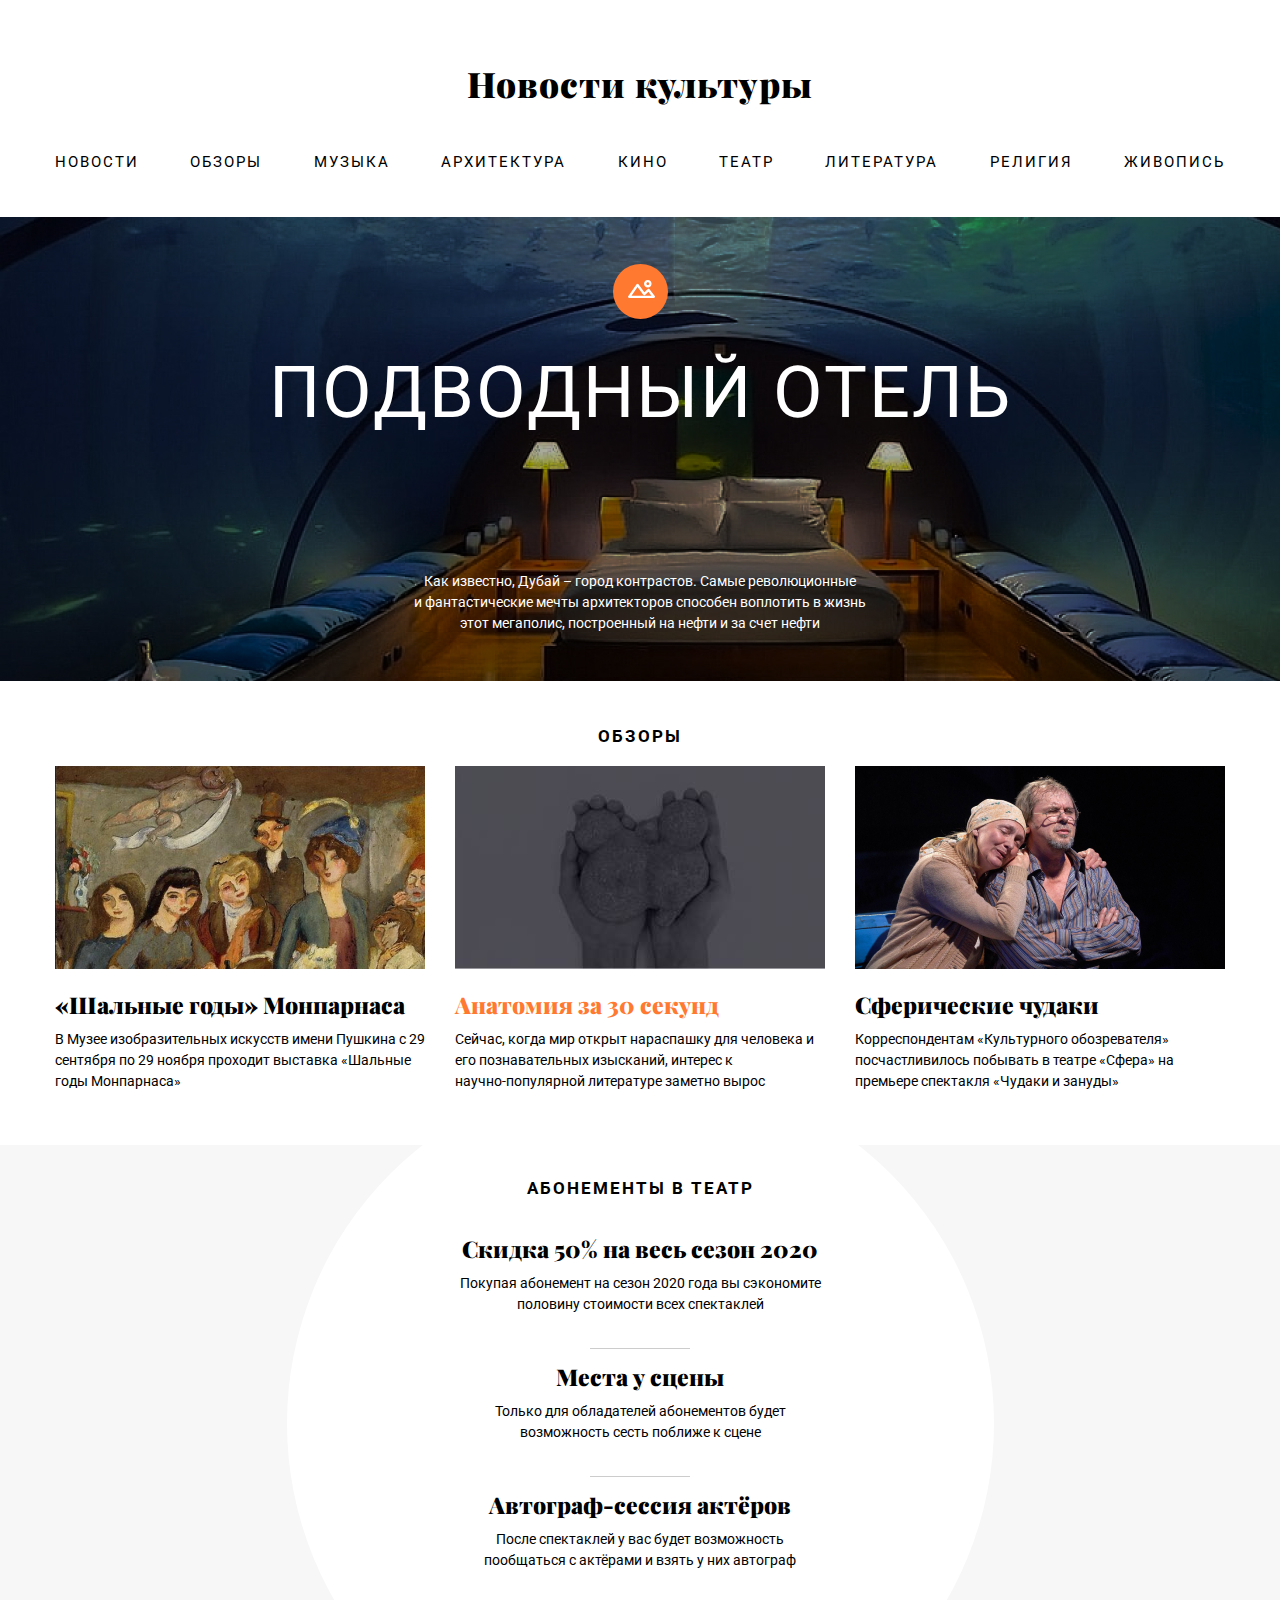
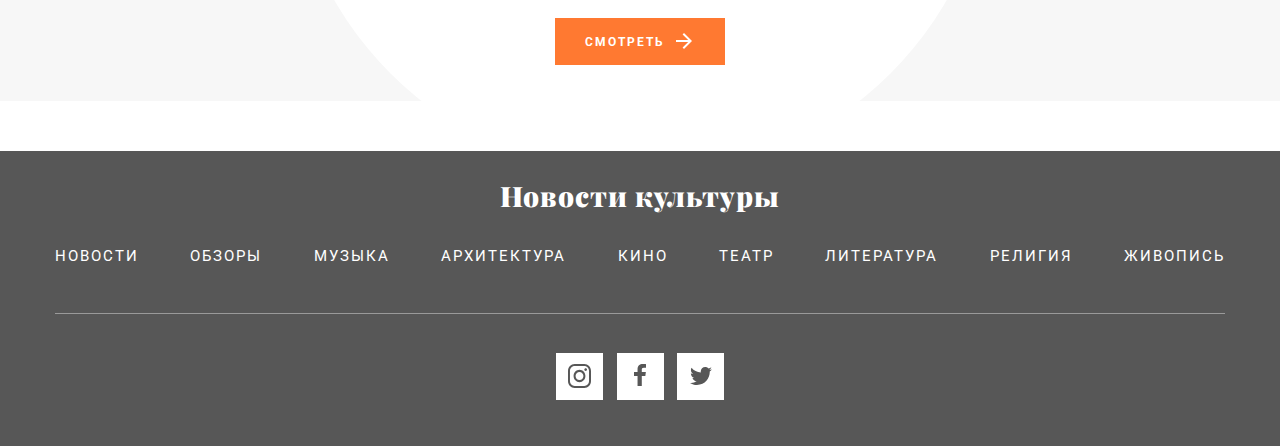
<file: news/index.html>
<!DOCTYPE html>
<html lang="ru">

<head>
	<meta charset="utf-8">
	<title>Новости культуры</title>
	<link href="https://fonts.googleapis.com/css?family=Playfair+Display:900|Roboto&display=swap&subset=cyrillic"
		rel="stylesheet">
	<link rel="stylesheet" href="css/style.css">
</head>

<body>
	<header class="main-header">
		<div class="container">
			<h1 class="main-title">Новости культуры</h1>
			<nav>
				<ul>
					<li><a href="news.html">Новости</a></li>
					<li><a href="reviews.html">Обзоры</a></li>
					<li><a href="music.html">Музыка</a></li>
					<li><a href="arh.html">Архитектура</a></li>
					<li><a href="cinema.html">Кино</a></li>
					<li><a href="theatre.html">Театр</a></li>
					<li><a href="liter.html">Литература</a></li>
					<li><a href="religion.html">Религия</a></li>
					<li><a href="arts.html">Живопись</a></li>
				</ul>
			</nav>
		</div>
	</header>
	<main>
		<section class="promo">
			<div class="container">
				<div class="promo-img">
					<img src="img/Group24.svg" width="55" height="55" alt="logo">
				</div>
				<h2>Подводный отель</h2>
				<div class="promo-discription">
					<p>Как известно, Дубай – город контрастов. Самые революционные<br>и фантастические мечты
						архитекторов способен воплотить в жизнь этот мегаполис, построенный на нефти и за счет нефти</p>
				</div>
			</div>
		</section>
		<section class="reviews">
			<div class="container">
				<h2>Обзоры</h2>
				<ul class="reviews-list">
					<li class="reviews-item">
						<img src="img/288386.jpg" width="370" height="203" alt="Monparnas">
						<h3>«Шальные годы» Монпарнаса</h3>
						<p>В Музее изобразительных искусств имени Пушкина с 29 сентября по 29 ноября проходит выставка
							«Шальные годы Монпарнаса»</p>
					</li>
					<li class="reviews-item">
						<img src="img/Screenshot_11.png" width="370" height="203" alt="Anatomy">
						<h3>Анатомия за 30 секунд</h3>
						<p>Сейчас, когда мир открыт нараспашку для человека и его познавательных изысканий, интерес к
							научно‑популярной литературе заметно вырос</p>
					</li>
					<li class="reviews-item">
						<img src="img/208d7a1afa07a8352942b8f211e29b23.jpg" width="370" height="203" alt="Freaks">
						<h3>Сферические чудаки</h3>
						<p>Корреспондентам «Культурного обозревателя» посчастливилось побывать в театре «Сфера» на
							премьере
							спектакля «Чудаки и зануды»</p>
					</li>
				</ul>
			</div>
		</section>
		<section class="offers">
			<div class="container">
				<div class="offers-content">
					<h2 class="visually-hidden">Акции</h2>
					<p class="sub-title">Абонементы в театр</p>
					<ul>
						<li class="offers-item">
							<h3>Скидка 50% на весь сезон 2020</h3>
							<div class="offers-discription">
								<p>Покупая абонемент на сезон 2020 года вы сэкономите половину стоимости всех спектаклей
								</p>
							</div>
						</li>
						<li class="offers-item">
							<h3>Места у сцены</h3>
							<div class="offers-discription">
								<p>Только для обладателей абонементов будет возможность сесть поближе к сцене</p>
							</div>
						</li>
						<li class="offers-item">
							<h3>Автограф-сессия актёров</h3>
							<div class="offers-discription">
								<p>После спектаклей у вас будет возможность пообщаться с актёрами и взять у них автограф
								</p>
							</div>
						</li>
					</ul>
					<a class="button" href="#">Смотреть</a>					
				</div>
			</div>
		</section>
	</main>
	<footer class="main-footer">
		<div class="container">
			<h2>Новости культуры</h2>
			<ul class="main-footer-nav">
				<li><a href="news.html">Новости</a></li>
				<li><a href="reviews.html">Обзоры</a></li>
				<li><a href="music.html">Музыка</a></li>
				<li><a href="arh.html">Архитектура</a></li>
				<li><a href="cinema.html">Кино</a></li>
				<li><a href="theatre.html">Театр</a></li>
				<li><a href="liter.html">Литература</a></li>
				<li><a href="religion.html">Религия</a></li>
				<li><a href="arts.html">Живопись</a></li>
			</ul>
			<ul class="footer-social">
				<li>
					<a class="social-button-insta" href="#">
						<img src="img/instagram_icon.svg" width="23" height="24" alt="instagram">
					</a>
				</li>
				<li>
					<a class="social-button-face" href="#">
						<img src="img/facebook_icon.svg" width="23" height="24" alt="facebook">
					</a>
				</li>
				<li>
					<a class="social-button-twit" href="#">
						<img src="img/twitter_icon.svg" width="23" height="24" alt="twitter">
					</a>
				</li>
			</ul>
		</div>
	</footer>
</body>

</html>
</file>
<file: news/css/style.css>
html {
    box-sizing: border-box;
}
*, *:before, *:after {
    box-sizing: inherit;    
}

body {
    margin: 0;
    font-family: Roboto, Arial, sans-serif;
    font-style: normal;
    font-weight: normal;
    font-size: 14px;
    line-height: 21px;
    color: #000000;
    background-color: #ffffff;
}

img {
    max-width: 100%;
    height: auto;
}

.visually-hidden {
    position: absolute;
    clip: rect(0 0 0 0);
    width: 1px;
    height: 1px;
    margin: -1px;
  }

.container {
    max-width: 1170px;
    margin: 0 auto;
}

/*header start*/
.main-title {    
    margin-top: 60px;
    margin-bottom: 0;
    font-family: "Playfair Display", Arial, sans-serif;    
    font-weight: 900;
    font-size: 35px;
    line-height: 47px;
    letter-spacing: 1px;
    font-style: inherit;
    text-align: center;
}

ul {
    list-style-type: none;
    margin: 0;
    padding: 0;
}

ul a:hover {
    color: orange;
}

nav ul {
    display: flex;
    justify-content: space-between;
    flex-wrap: wrap;
}

nav li {
    height: 110px;
    padding: 45px 0;
    text-align: center;
}

nav a {
    font-size: 15px;
    line-height: 18px;    
    letter-spacing: 2px;
    text-decoration: none;
    color: inherit;
    text-transform: uppercase;
}
/*header end*/

/*promo start*/
.promo {
    width: 100%;
    height: 464px;
    background-color: #000000;
    background-image: url("../img/Hotel-11.jpg");
}

.promo .container {
    display: flex;
    flex-direction: column;
    justify-content: space-between; 
}

.promo-img {
    margin: 0 auto;
    margin-top: 47px;
}

.promo h2 {
    margin-top: 26px;
    margin-bottom: 0;
    font-size: 72px;
    font-weight: normal;
    line-height: 84px;
    text-align: center;
    letter-spacing: 2px;
    text-transform: uppercase;
    color: #FFFFFF;
}

.promo-discription {
    margin: 0 auto;
    margin-top: 122px;
    width: 455px;
}

.promo p {
    line-height: 21px;
    text-align: center;
    color: #FFFFFF;
}

/*promo end*/

/*reviews start*/

.reviews {
    margin-bottom: 53px;
}

.reviews h2 {
    margin: 45px 0 20px;
    font-weight: bold;
    font-size: 17px;
    line-height: 20px;
    letter-spacing: 2px;
    text-align: center;
    text-transform: uppercase;
}

.reviews-list {
    display: flex;
    flex-wrap: wrap;
    justify-content: space-between; 
}

.reviews-list li {
    width: 370px;
}

.reviews-item h3 {
    margin: 14px 0 9px;
    font-family: "Playfair Display", Arial, sans-serif;     
    font-weight: 900;
    font-size: 23px;
    line-height: 31px;
}

.reviews-item:nth-child(2) h3 {
    color: #FF7931;
}

.reviews-item p {
    margin: 0;
    line-height: 21px;
}

/*reviews end*/

/*offers start*/

.offers {
    
    width: 100%;
    height: 556px;
    background-color: #f7f7f7;
}

.offers .container {
    position: relative;
    display: flex;
    flex-direction: column;
    justify-content: space-between;
}

.offers .container::before {
    content: "";
    position: absolute;
    top: -75px;
    left: calc(50% - 707px / 2);
    width:707px;
    height:707px;
    background-color: white;
    border-radius: 50%;
    clip: rect(70px, auto, 634px, auto);
    }
    
.offers-content {
    display: flex;
    flex-direction: column;
    justify-content: flex-start;
    z-index: 1;
    height: 530px;
    }

.offers-content ul {
    display: flex;
    flex-direction: column;
    justify-content: space-around;
}

.offers .sub-title {
    margin-bottom: 35px;
    margin-top: 33px;
    font-weight: bold;
    font-size: 17px;
    line-height: 20px;
    letter-spacing: 2px;
    text-align: center;
    text-transform: uppercase;
}

.offers-discription {
    margin: 0 auto;    
    width: 365px;
}

.offers-item {
    position: relative;
}

.offers-item:nth-child(2) {
    margin: 32px 0;
}

.offers-item:first-child::before {
    content: "";
    position: absolute;    
    border-bottom: 1px solid rgba(0, 0, 0, 0.2);
    width:100px;
    left: calc(50% - 50px);
    top: 115px;
}

.offers-item:nth-child(2)::before {
    content: "";
    position: absolute;    
    border-bottom: 1px solid rgba(0, 0, 0, 0.2);
    width:100px;
    left: calc(50% - 50px);    
    top: 115px;
}

.offers-item h3 {
    margin: 0;
    margin-bottom: -5px;
    font-family: "Playfair Display", Arial, sans-serif;   
    font-weight: 900;
    font-size: 23px;
    line-height: 31px;
    text-align: center;
}

.offers-item p {
    line-height: 21px;
    text-align: center;
}

.button {
    position: relative;
    margin: 0 auto;
    margin-top: 33px;
    padding: 17px 50px 17px 20px;
    width: 170px;
    height: 47px;    
    text-align: center;
    font-weight: bold;
    font-size: 12px;
    line-height: 14px;
    letter-spacing: 2px;
    text-decoration: none;
    text-transform: uppercase;
    color: #FFFFFF;
    background-color: #FF7931;
}

.button::before {
    content: "";    
    background-image: url("../img/Arrow-forward.svg");
    position: absolute; 
    top: 11px;
    right: 29px;
    width: 24px;
    height: 25px;
    background-color: #FF7931;    
}

.button:hover {
    opacity: 0.75;
}

/*offers end*/

/*footer start*/

.main-footer {
    margin-top: 50px;
    background-color: #575757;
    color: #FFFFFF;
}

.main-footer h2 {
    margin: 0;
    padding-top: 26px;
    font-family: "Playfair Display", Arial, sans-serif;   
    font-weight: 900;
    font-size: 28px;
    line-height: 37px;
    letter-spacing: 1px;
    color: #FFFFFF;
    text-align: center;
}

.main-footer-nav {
    display: flex;
    flex-wrap: wrap;
    justify-content: space-between;
    border-bottom: 1px solid #FFF6;
}

.main-footer-nav li {
    padding-top: 32px;
    padding-bottom: 46px;
    text-align: center
}

.main-footer-nav a {
    font-size: 15px;
    line-height: 18px;
    color: #ffffff;
    text-decoration: none;
    text-transform: uppercase;
    letter-spacing: 2px;
}

.footer-social {
    display: flex;
    flex-wrap: wrap;
    justify-content: space-between;    
    align-items: center;
    width: 168px;
    margin: 0 auto;
    margin-top: 39px;    
    padding-bottom: 46px;
}

.footer-social a {
    display: inline-block;
    width: 47px;
    height: 47px;
    background: #FFFFFF;
    text-align: center;
}

.social-button-insta img {
    width: 23px;
    height: 24px;
    margin-top: 11px;
}

.social-button-face img {
    width: 12px;
    height: 22px;
    margin-top: 11px;
}

.social-button-twit img {
    width: 22px;
    height: 18px;
    margin-top: 14px;
}

/*footer end*/


/*
.button:hover {
    opacity: 0,4;
}
*/
</file>
